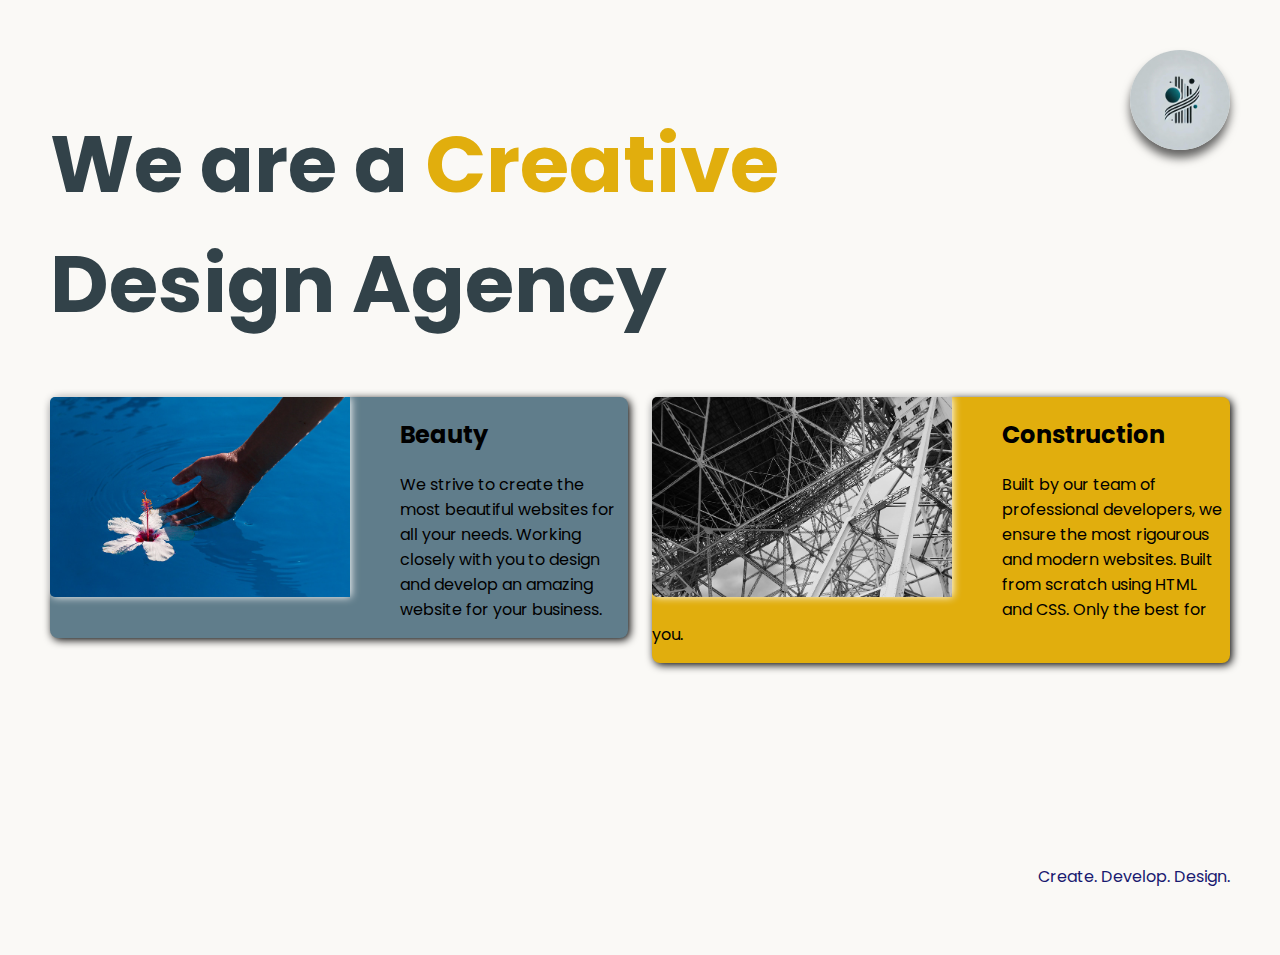
<file: index.html>
<!DOCTYPE html>
<html lang="en">

<head>
  <meta charset="UTF-8">
  <meta name="viewport" content="width=device-width, initial-scale=1.0">
  <title>Agency</title>
  <link rel="stylesheet" href="./style.css">
  <link rel="preconnect" href="https://fonts.googleapis.com">
  <link rel="preconnect" href="https://fonts.gstatic.com" crossorigin>
  <link href="https://fonts.googleapis.com/css2?family=Poppins:wght@400;700&display=swap" rel="stylesheet">
</head>



<body>
  <div class="main">
    <img class="logo" src="./assets/images/Creative_Design_Agency_Logo.jpg" alt="logo">
    <h1>We are a <span class="creative">Creative</span> <br> Design Agency</h1>
    <a href="./post.html" class="left card">
      <img class="tile-image" src="./assets/images/beautiful.jpg" alt="hand and flower in water">
      <h2 class="card-title">Beauty</h2>
      <p class="card-text">We strive to create the most beautiful websites for all your needs. Working closely with you
        to
        design and
        develop an amazing website for your business.</p>
    </a>

    <a href="./post.html" class="right card">
      <img class="tile-image" src="./assets/images/construction.jpg" alt="metal structure">
      <h2 class="card-title">Construction</h2>
      <p>Built by our team of professional developers, we ensure the most rigourous and modern websites. Built from
        scratch using HTML and CSS. Only the best for you.</p>
    </a>

  </div>
  <footer>
    <p>Create. Develop. Design.</p>
  </footer>
</body>

</html>
</file>
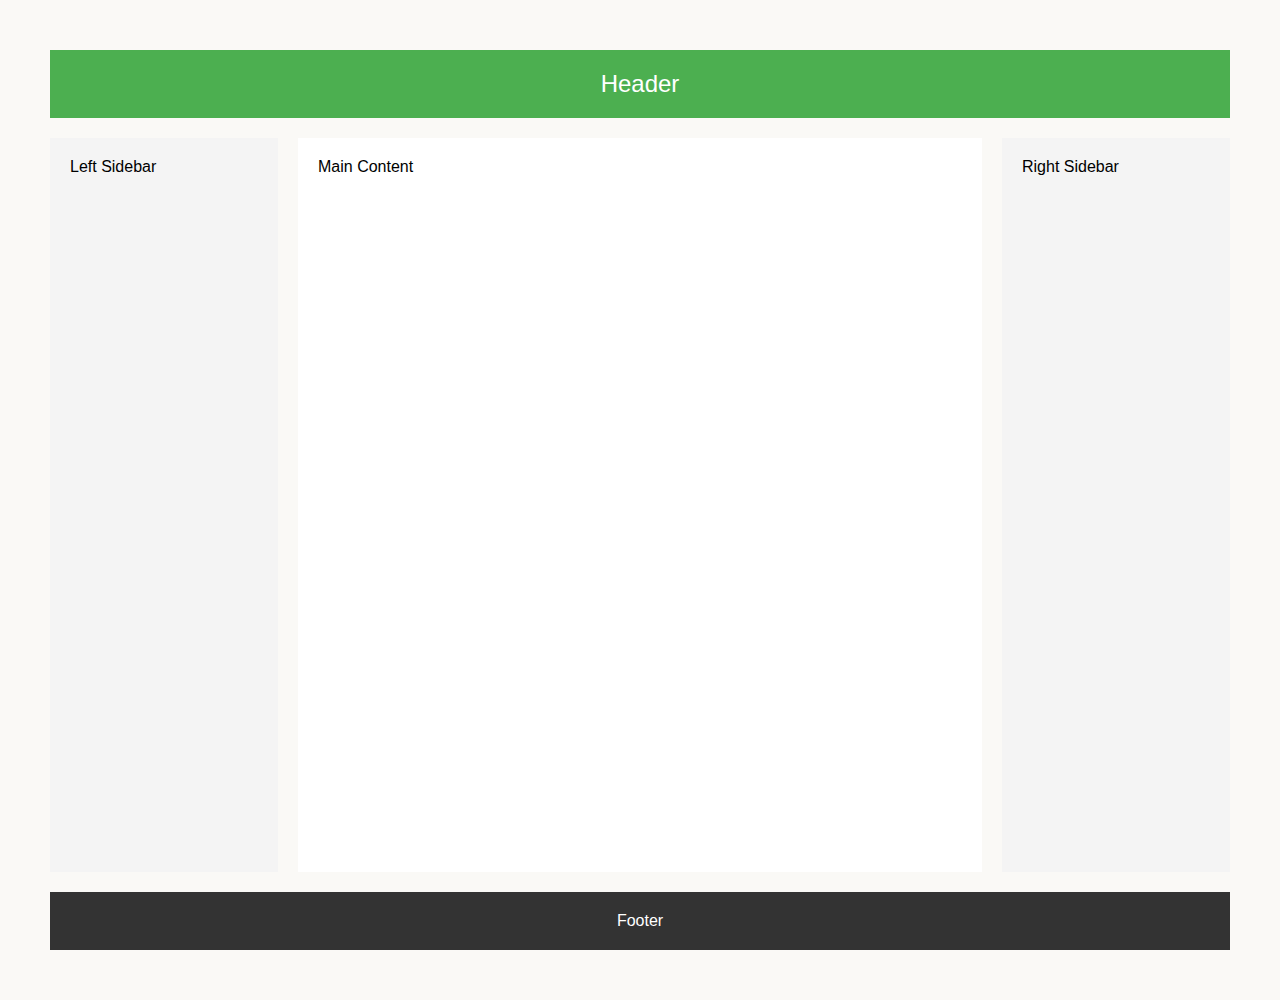
<file: post.html>
<!doctype html>
<html lang="en">
<head>
    <meta charset="UTF-8">
    <meta name="viewport" content="width=device-width, initial-scale=1">
    <title>Document</title>
    <link rel="stylesheet" href="style.css">
</head>
<body>
<div class="container">
    <header class="header">Header</header>
    <aside class="sidebar left-sidebar">Left Sidebar</aside>
    <main class="main-content">Main Content</main>
    <aside class="sidebar right-sidebar">Right Sidebar</aside>
    <footer class="footer">Footer</footer>
</div>
</body>
</html>
</file>
<file: style.css>
body {
  font-family: "Poppins", sans-serif;
  margin: 50px;
  background-color: #faf9f6;
  display: flex;
  flex-direction: column;
  min-height: 95vh;
}

.logo {
  width: 100px;
  height: 100px;
  border-radius: 50%;
  float: right;
  box-shadow: 0 8px 10px rgba(0, 0, 0, 0.6);
}

.main {
  flex: 1;
}

a {
  text-decoration: none;
  color: black;
}

h1 {
  clear: left;
  font-size: 5rem;
  color: #324249;
}

footer {
  text-align: right;
  color: midnightblue;
  clear: both;
}

.creative {
  color: #e1ae0d;
}

.tile-image {
  flex: 10;
  float: left;
  height: 200px;
  margin-right: 50px;
  border-top-left-radius: 5px;
  border-bottom-left-radius: 5px;
  box-shadow: 1px 0 9px #ffffff;
}

.card {
  width: 49%;
  height: 100%;
  border-radius: 8px;
  box-shadow: 2px 2px 8px rgba(0, 0, 0, 1);
}

a.left.card {
  background-color: #607d8b;
}

a.right.card {
  background-color: #e1ae0d;
}

p {
  width: 100%;
}

.left {
  float: left;
}

.right {
  float: right;
}

@media (max-width: 680px) {
  .logo {
    display: none;
  }
  .container {
    grid-template-columns: 1fr;
  }
  .left-sidebar, .right-sidebar {
    grid-column: 1 / -1;
  }
  h1 {
    font-size: 3rem;
    text-align: center;
  }
  .tile-image {
    width: 100%;
  }
  .card {
    text-align: center;
    display: block;
    width: 100%;
    margin-bottom: 20px;
  }
  footer {
    float: right;
  }
}


/*---------------*/


.container {
  display: grid;
  grid-template-columns: 1fr 3fr 1fr;
  grid-template-rows: auto 1fr auto;
  gap: 20px;
  min-height: 100vh;
}

/* Layout Area Styles */
.header {
  grid-column: 1 / -1;
  background-color: #4CAF50;
  color: white;
  text-align: center;
  padding: 20px;
  font-size: 1.5rem;
}

.left-sidebar {
  background-color: #f4f4f4;
  padding: 20px;
}

.main-content {
  background-color: #ffffff;
  padding: 20px;
}

.right-sidebar {
  background-color: #f4f4f4;
  padding: 20px;
}

.footer {
  grid-column: 1 / -1;
  background-color: #333;
  color: white;
  text-align: center;
  padding: 20px;
}
</file>
